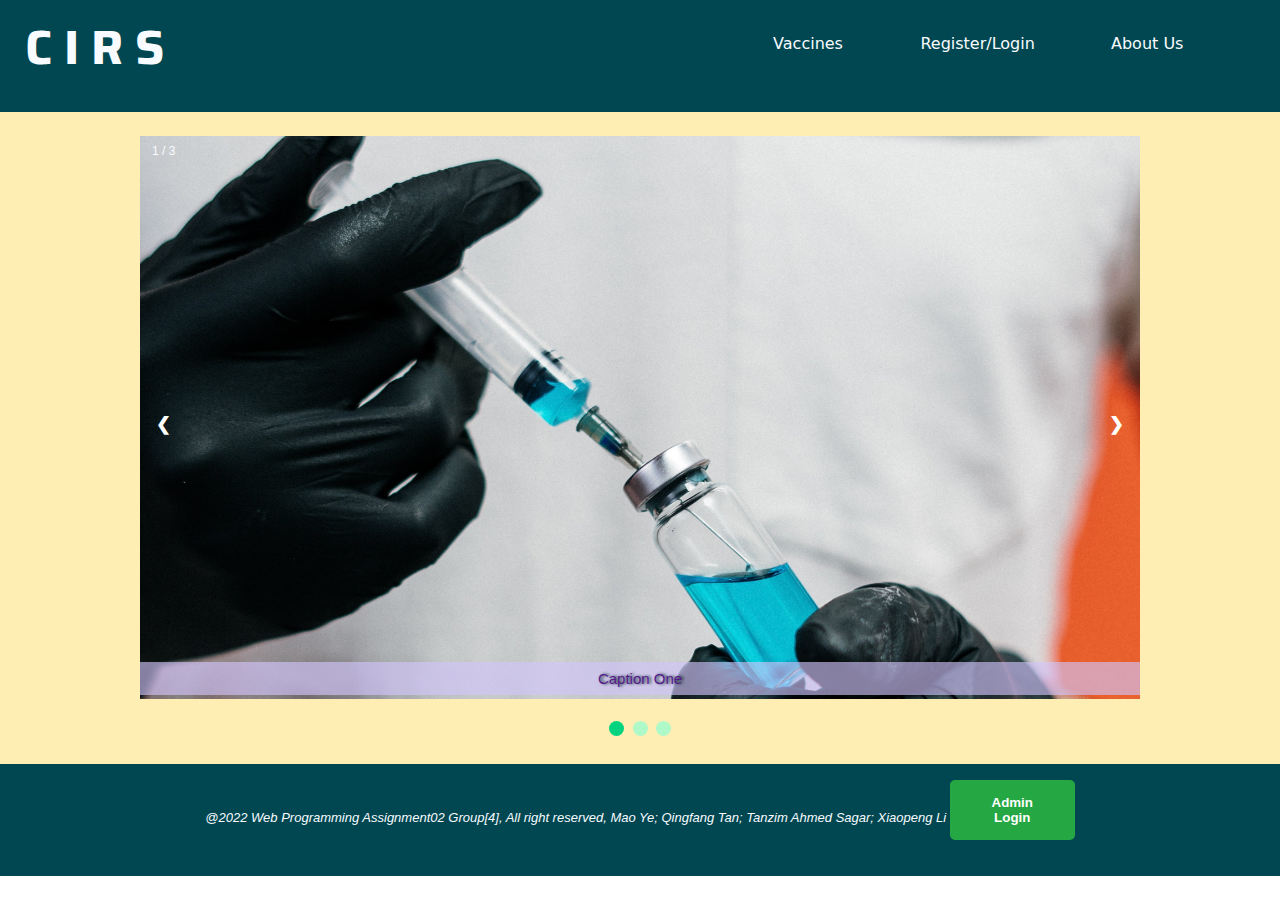
<file: vac/index.html>
<!DOCTYPE html>
    <html lang="en">
        <head>
            <meta charset="UTF-8">
            <meta name="Author" content="Tanzim Ahmed Sagar">
            <meta name="Group" content="04">
            <meta name="Description" content="Assignment 02">
            <link rel="preconnect" href="https://fonts.googleapis.com">
            <link href="https://fonts.googleapis.com/css2?family=Saira:wght@800&Caveat:wght@500&family=Great+Vibes&family=Lobster+Two:ital,wght@0,400;0,700;1,400;1,700&display=swap" rel="stylesheet">
            <link rel="stylesheet" href="css/uniform.css">
            <link rel="stylesheet" href="css/homepage.css">
            <title>Children Immunization Record System (CIRS)</title>
        </head>
        <body>
            <!-- ============= Sticky NavBar ============= -->
            <nav class="header navbar">
                <a href="index.html" id="logo"><h3>C I R S</h3></a>
                <ul>
                    <li><a class="navanchor" href="">Vaccines</a></li>
                    <li><a class="navanchor" href="login.html">Register/Login</a></li>
                    <li><a class="navanchor" href="">About Us</a></li>
                </ul>
            </nav>
            <!-- ============= Hero Section ============= -->
            <main class="hero">
                <div class="slideshow_container">
                    <div class="slides fade">
                        <div class="numbertext">1 / 3</div>
                        <img src="img/homepage_slide01.jpg" style="width:100%">
                        <div class="text"><a href="">Caption One</a></div>
                    </div>
                    <div class="slides fade">
                        <div class="numbertext">2 / 3</div>
                        <img src="img/homepage_slide02.png" style="width:100%">
                        <div class="text">Caption Two</div>
                    </div>
                    <div class="slides fade">
                        <div class="numbertext">3 / 3</div>
                        <img src="img/homepage_slide03.jpg" style="width:100%">
                        <div class="text">Caption Three</div>
                    </div>
                    <a class="prev" onclick="plusSlides(-1)">&#10094;</a>
                    <a class="next" onclick="plusSlides(1)">&#10095;</a>
                </div>
                <br>
                <div style="text-align:center">
                    <span class="dot" onclick="currentSlide(1)"></span>
                    <span class="dot" onclick="currentSlide(2)"></span>
                    <span class="dot" onclick="currentSlide(3)"></span>
                </div>
                <script src="js/imageslider.js"></script>
            </main>
            <footer>
                <address>@2022 Web Programming Assignment02 Group[4], All right reserved,  Mao Ye; Qingfang Tan; Tanzim Ahmed Sagar; Xiaopeng Li
                    <button type="button" onclick="location.href='adminlogin.html'">Admin Login</a>
                </address>
            </footer>
        </body>
    </html>
</file>
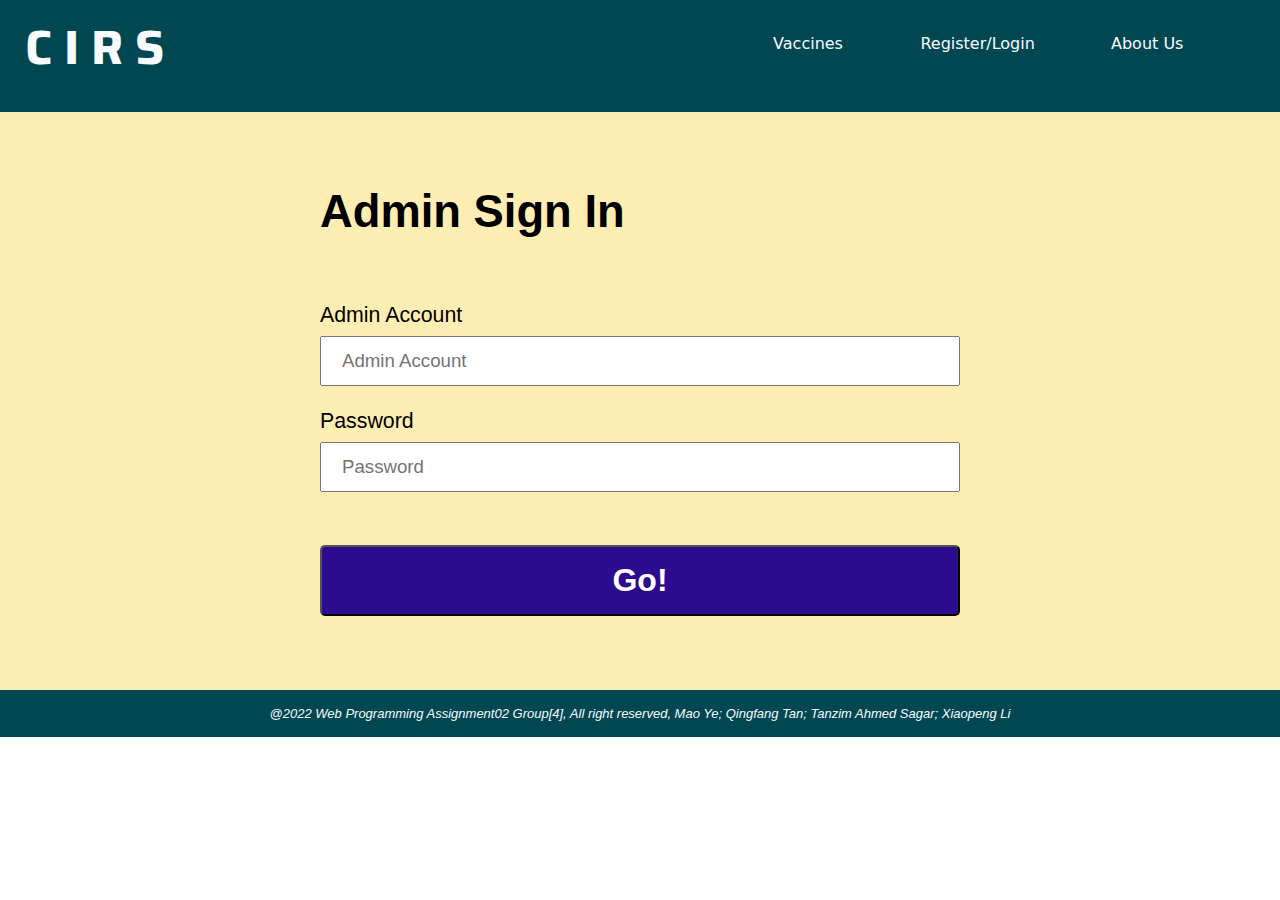
<file: vac/adminlogin.html>
<!DOCTYPE html>
    <html lang="en">
        <head>
            <meta charset="UTF-8">
            <meta name="Author" content="Mao Ye">
            <meta name="Group" content="04">
            <meta name="Description" content="Assignment 02">
            <link rel="preconnect" href="https://fonts.googleapis.com">
            <link href="https://fonts.googleapis.com/css2?family=Saira:wght@800&family=Great+Vibes&display=swap" rel="stylesheet">
            <link rel="stylesheet" href="css/uniform.css">
            <link rel="stylesheet" href="css/login.css">
            <title>Children Immunization Record System (CIRS)</title>
        </head>
        <body>
            <!-- ============= Sticky NavBar ============= -->
            <nav class="header navbar">
                <a href="index.html" id="logo"><h3>C I R S</h3></a>
                <ul>
                    <li><a class="navanchor" href="">Vaccines</a></li>
                    <li><a class="navanchor" href="">Register/Login</a></li>
                    <li><a class="navanchor" href="">About Us</a></li>
                </ul>
            </nav>
            <main class="hero">
                <div class="formcontainer">
                    <h1>Admin Sign In</h1>
                    <form id="form" action="adminlogin.php" method="post">
                        
                        <div class="textfield">
                            <label for="account">Admin Account</label>
                            <input type="text" name="account" id="account" placeholder="Admin Account" required>
                            <br><small></small>
                        </div>

                        <div class="textfield">
                            <label for="Apass">Password</label>
                            <input type="password" name="Apass" id="Apass" placeholder="Password" required>
                            <br><small></small>
                        </div>

                        <button type="submit">Go!</button>
                    </form>
                </div>
                
            </main>
            <footer>
                <address>@2022 Web Programming Assignment02 Group[4], All right reserved,  Mao Ye; Qingfang Tan; Tanzim Ahmed Sagar; Xiaopeng Li</address>
            </footer>
        </body>
    </html>
</file>
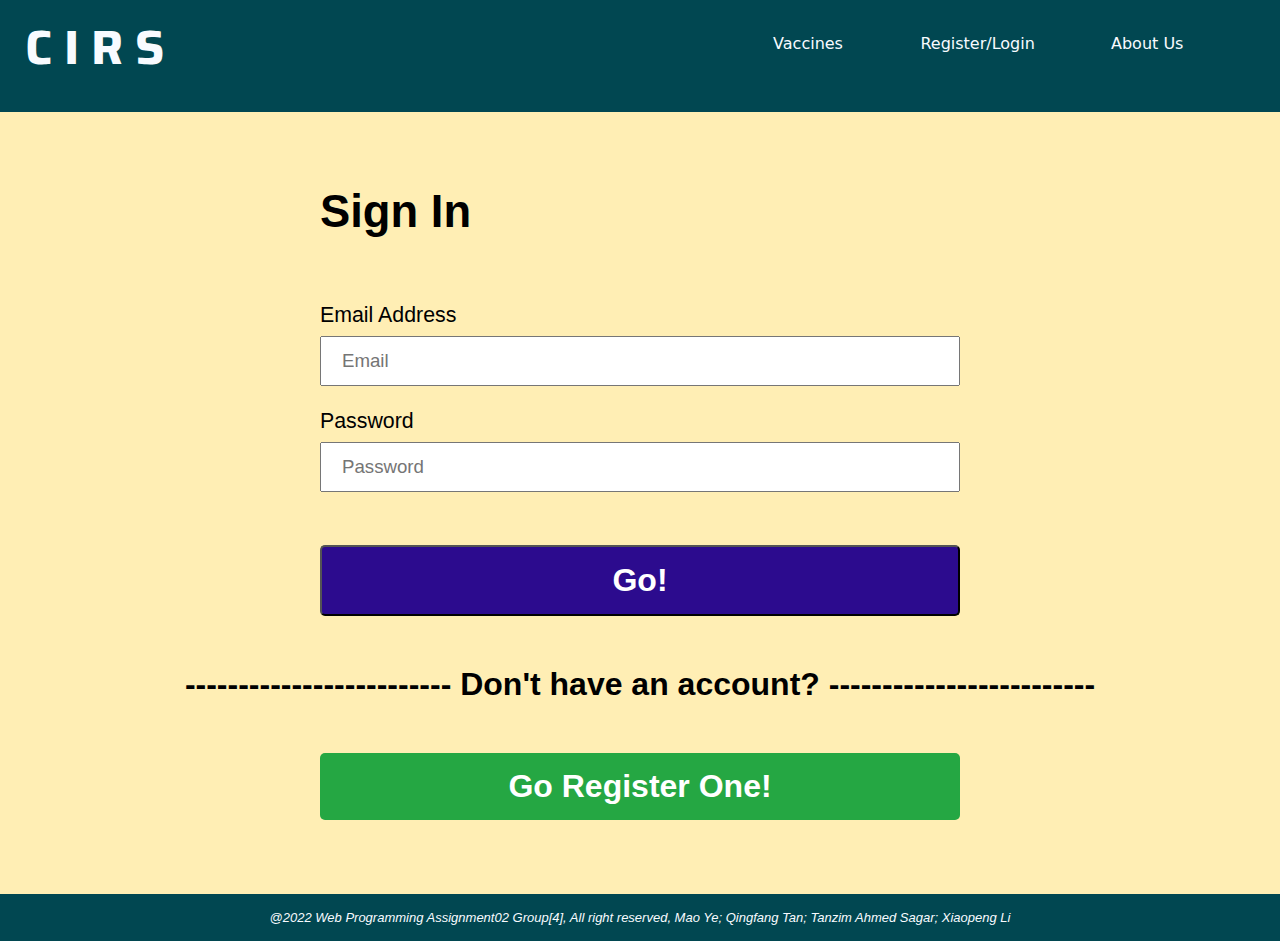
<file: vac/login.html>
<!DOCTYPE html>
    <html lang="en">
        <head>
            <meta charset="UTF-8">
            <meta name="Author" content="Mao Ye">
            <meta name="Group" content="04">
            <meta name="Description" content="Assignment 02">
            <link rel="preconnect" href="https://fonts.googleapis.com">
            <link href="https://fonts.googleapis.com/css2?family=Saira:wght@800&family=Great+Vibes&display=swap" rel="stylesheet">
            <link rel="stylesheet" href="css/uniform.css">
            <link rel="stylesheet" href="css/login.css">
            <title>Children Immunization Record System (CIRS)</title>
        </head>
        <body>
            <!-- ============= Sticky NavBar ============= -->
            <nav class="header navbar">
                <a href="index.html" id="logo"><h3>C I R S</h3></a>
                <ul>
                    <li><a class="navanchor" href="">Vaccines</a></li>
                    <li><a class="navanchor" href="">Register/Login</a></li>
                    <li><a class="navanchor" href="">About Us</a></li>
                </ul>
            </nav>
            <main class="hero">
                <div class="formcontainer">
                    <h1>Sign In</h1>
                    <form id="form" action="TBD.php" method="post">
                        
                        <div class="textfield">
                            <label for="email">Email Address</label>
                            <input type="text" name="email" id="email" placeholder="Email" required>
                            <br><small></small>
                        </div>

                        <div class="textfield">
                            <label for="pass">Password</label>
                            <input type="password" name="pass" id="pass" placeholder="Password" required>
                            <br><small></small>
                        </div>

                        <button type="submit">Go!</button>
                    </form>
                </div>

                <div class="toRegister">
                    <h2>------------------------- Don't have an account? -------------------------</h2>
                    <button type="button" onclick="location.href='registration.html'">Go Register One!</a>
                </div>
                
            </main>
            <footer>
                <address>@2022 Web Programming Assignment02 Group[4], All right reserved,  Mao Ye; Qingfang Tan; Tanzim Ahmed Sagar; Xiaopeng Li</address>
            </footer>
            <script src="js/login.js"></script>
        </body>
    </html>
</file>
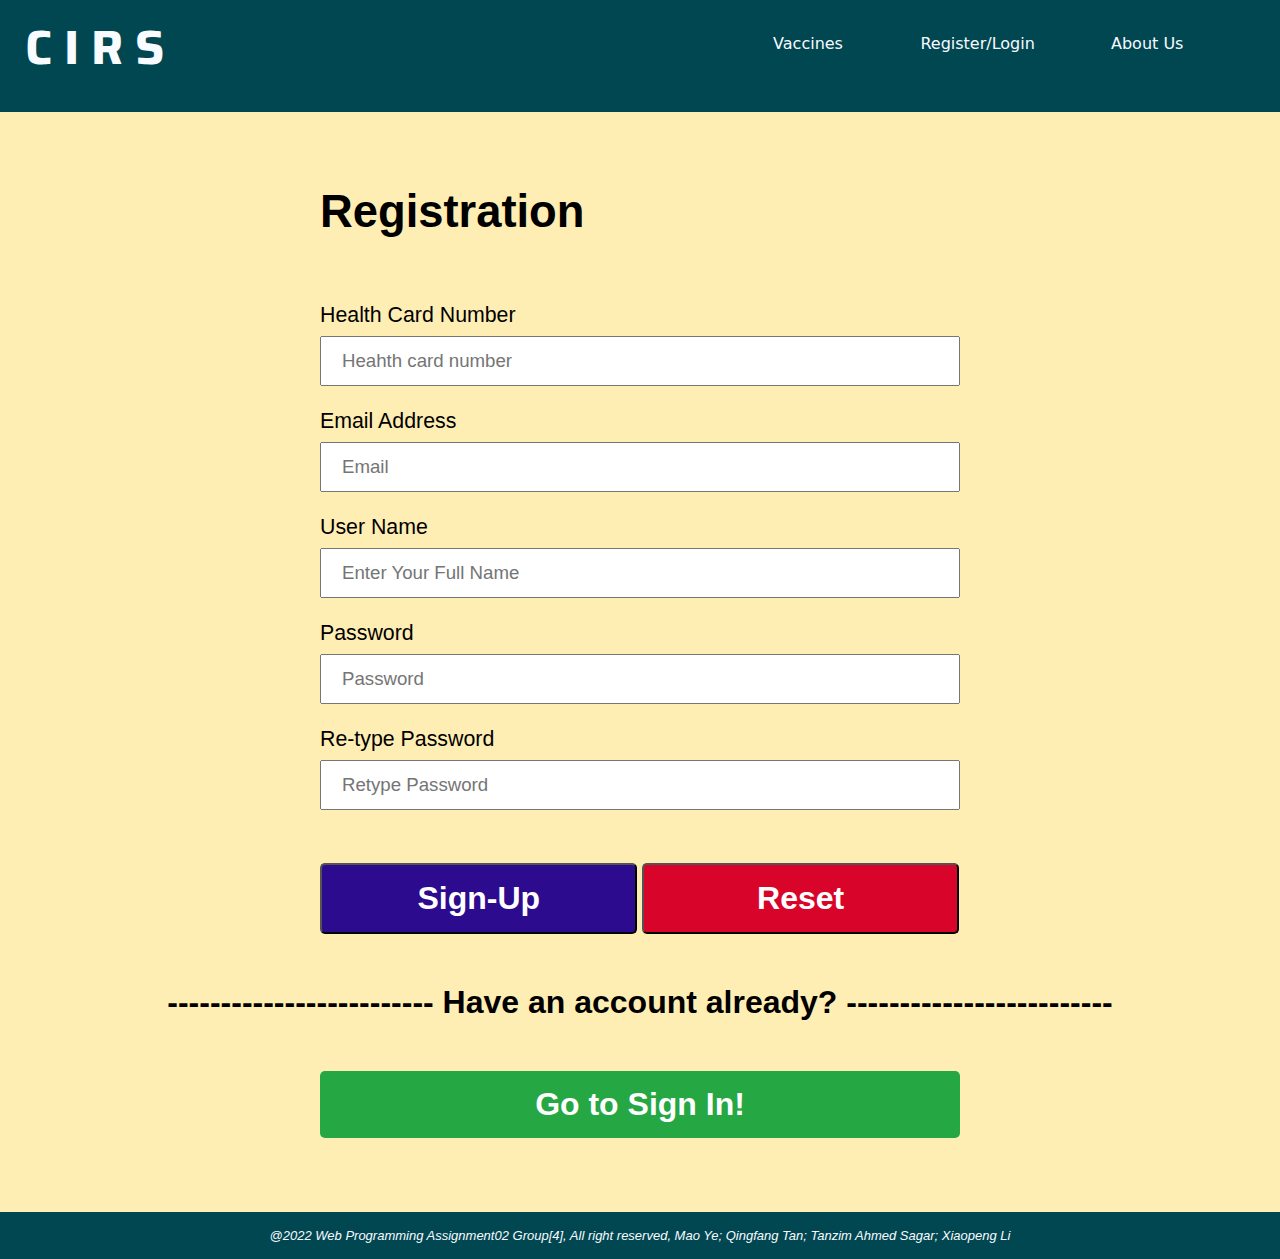
<file: vac/registration.html>
<!DOCTYPE html>
    <html lang="en">
        <head>
            <meta charset="UTF-8">
            <meta name="Author" content="Mao Ye">
            <meta name="Group" content="04">
            <meta name="Description" content="Assignment 02">
            <link rel="preconnect" href="https://fonts.googleapis.com">
            <link href="https://fonts.googleapis.com/css2?family=Saira:wght@800&family=Great+Vibes&display=swap" rel="stylesheet">
            <link rel="stylesheet" href="css/uniform.css">
            <link rel="stylesheet" href="css/registration.css">
            <title>Children Immunization Record System (CIRS)</title>
        </head>
        <body>
            <!-- ============= Sticky NavBar ============= -->
            <nav class="header navbar">
                <a href="index.html" id="logo"><h3>C I R S</h3></a>
                <ul>
                    <li><a class="navanchor" href="">Vaccines</a></li>
                    <li><a class="navanchor" href="">Register/Login</a></li>
                    <li><a class="navanchor" href="">About Us</a></li>
                </ul>
            </nav>
            <main class="hero">
                <div class="formcontainer">
                    <h1>Registration</h1>
                    <form id="form" action="TBD.php" method="post">
                        
                        <div class="textfield">
                            <label for="hcnumber">Health Card Number</label>
                            <input type="text" name="hcnumber" id="hcnumber" placeholder="Heahth card number" required>
                            <br><small></small>
                        </div>

                        <div class="textfield">
                            <label for="email">Email Address</label>
                            <input type="text" name="email" id="email" placeholder="Email" required>
                            <br><small></small>
                        </div>

                        <div class="textfield">
                            <label for="uname">User Name</label>
                            <input type="text" name="uname" id="uname" placeholder="Enter Your Full Name" required>
                            <br><small></small>
                        </div>

                        <div class="textfield">
                            <label for="pass">Password</label>
                            <input type="password" name="pass" id="pass" placeholder="Password" required>
                            <br><small></small>
                        </div>
                    
                        <div class="textfield">
                            <label for="pass2">Re-type Password</label>
                            <input type="password" id="pass2" placeholder="Retype Password" required>
                            <br><small></small>
                        </div>

                        <button type="submit">Sign-Up</button>
                        <button type="reset">Reset</button>
                    </form>
                </div>

                <div class="toLogin">
                    <h2>------------------------- Have an account already? -------------------------</h2>
                    <button type="button" onclick="location.href='login.html'">Go to Sign In!</a>
                </div>
                
            </main>
            <footer>
                <address>@2022 Web Programming Assignment02 Group[4], All right reserved,  Mao Ye; Qingfang Tan; Tanzim Ahmed Sagar; Xiaopeng Li</address>
            </footer>
            <script src="js/registration.js"></script>
        </body>
    </html>
</file>
<file: vac/css/uniform.css>
/* CSS Author: Tanzim Ahmed Sagar */
:root{
    --firefly: #0f2830;
    --emerald: #014751;
    --green: #00d37f;
    --mint: #aff8c8;
    --yellow: #ffeeb4;
    --lilac: #d2c4fb;
    --lilac50: #d2c4fba2;
    --zircon: #F8FBFF;
}
*{
    padding: 0%;
    margin: 0;
    text-decoration: none;
    font-family: Arial, Helvetica, sans-serif;
    box-sizing: border-box;
    cursor: default;
    list-style-type: none;
}
section{
    scroll-snap-type: y mandatory;
    scroll-snap-align: center;
}

nav a {
    color: var(--zircon);
}
.header {
    
    transition: all 0.5s;
    z-index: 997;
    padding: 10px 0;
    background-color: var(--emerald);
    position: sticky;
    top: 0%;
}
.navbar {
    
    display: flex;
    justify-content: space-between;
    height: 7rem;
}
.navbar ul {
    display: inline-flex;
    list-style: none;
    flex-wrap: wrap;
    padding-right: 3rem;
}
.navbar ul li {
    text-align: center;
    margin: 1.5rem 1.3rem;
    list-style: none;
    width: 8rem;
    height: 3rem;
}
.navbar ul li > .navanchor {
    cursor: pointer;
    font-family:system-ui, BlinkMacSystemFont, 'Segoe UI', Roboto, Oxygen, Ubuntu, Cantarell, 'Open Sans', 'Helvetica Neue', sans-serif;
}
.navbar ul li .navanchor:hover{
    text-decoration: underline;
    font-size: 1.3rem;
    transition: 0.3s;

}
#logo h3{
    font-family: 'Saira';
    font-size: 3rem;
    padding-left: 25px;
    cursor: pointer;
    text-align: center;
}
#logo h3:hover{
    font-size: 3.5rem;
    transition: 0.3s;
}
.hero {
    background-color: var(--yellow);
    padding: 1.5rem 0rem;
}
footer {
    background-color: var(--emerald);
    height: 100%;
}
footer > address {
    font-family: 'Segoe UI', Tahoma, Geneva, Verdana, sans-serif;
    font-size: small;
    color: var(--zircon);
    text-align: center;
    padding: 1rem;
}
/*==================FOR FUTURE WORK======================*/
.cv-topbar-cascade{
    display: flex;
    max-width: 100%;
    justify-content: space-between;
    padding: 10px;
}
#cvdescription-container{
    padding-top: 1rem;
    margin-right: 1rem;
}
.cvdescription{
    list-style: circle inside;
    text-align: right;
}
.titledescription-packet{
    padding: .5%;
    width: 20%;
}
#cv-educationalbackground .titledescription-packet {
    width: 40%;
}
.h3-container{
    border-bottom: 1px black solid;
    margin-left: 6%;
    padding-top: .75rem;
}
.detail-table{
    padding-top: 0.5%;
    border-spacing: 7px 10px;
    max-width: 25rem;
}
.tableleftmargin-pref{
    margin: 0% 0% 0% 8%;
}
.horizontal-array{
    display: flex;
    flex-flow: row wrap;
    justify-content: space-evenly;
}
.horizontal-array > .h3-container{
    margin-left: 0%;
    padding-top: 0%;
    padding: 1% 3%;
}
.horizontal-array > .h3-container > h3{
    padding: 2px;
    font-weight: normal;
    background-color: hsla(0, 50%, 15%, 0.342);
    border-radius: 0 15px;
    color: white;
    text-align: center;
}
.nodetail{
    text-align: left;
    font-weight: 275;
}
#nodetail > li{
    font-weight: 275;
    padding-left: 6%;
    padding-top: 1%;
}
li.checked-list:before {
    content: '\2713';
    margin: 0 1em; 
}
li.language-list:before {
    content: '\1F5E3';
    margin: 0 1em;
}
.cvsegmenttitle{
    font-weight: 400;
    font-size: 2rem;
    text-align: center;
    padding: 2rem 0% 0% 0%;
}
.searchbar-container {
    display: flex;
    flex-flow: row wrap;
    justify-content: flex-start;
}
.regularsearchbar {
    float: right;
    padding: 6px;
    border: none;
}
.searchbtn {
    border-radius: 0%;
    padding: 3px;
    background-color: whitesmoke;
    font-size: larger;
}
.coursecode{
    background-color: white;
    text-align: center;
    padding-top: 0%;
    margin-left: 0%;
}
.coursecode > h3{
    color: var(--green);
    padding: 2px;
    font-family: system-ui, BlinkMacSystemFont, 'Segoe UI', Roboto, Oxygen, Ubuntu, Cantarell, 'Open Sans', 'Helvetica Neue', sans-serif;
    margin-block-start: 0;
    margin-block-end: 0;
}
.coursename {
    text-align: center;
    font-family: Cambria, Cochin, Georgia, Times, 'Times New Roman', serif;
    font-size: 20px;
}
.rowrightalign-pref {
    text-align: right;
    text-indent: 0%;
    margin: 0%;
}
.itempreview-img{
    transition-duration: 0.5s;
    float:inherit;
    width: auto;
    height: 9rem;
    border-radius: 25% 0
}
.itempreview-link > .itempreview-img{
    cursor: pointer;
}
.itempreview-img:hover{
    height: 12rem;
}
</file>
<file: vac/css/homepage.css>
.slideshow_container {
    max-width: 1000px;
    position: relative;
    margin: auto;
}
.slides {
    display: none;
}
.prev, .next {
    cursor: pointer;
    position: absolute;
    top: 50%;
    width: auto;
    margin-top: -22px;
    padding: 16px;
    color: white;
    font-weight: bold;
    font-size: 18px;
    transition: 0.6s ease;
    border-radius: 0 3px 3px 0;
    user-select: none;
}
.next {
    right: 0;
    border-radius: 3px 0 0 3px;
}
.prev:hover, .next:hover {
    background-color: var(--green);
    opacity: 0.8;
}
/* Caption text */
.text {
    text-align: center;
    color: var(--zircon);
    font-size: 15px;
    padding: 8px 12px;
    position: absolute;
    bottom: 8px;
    width: 100%;
    background-color: var(--lilac50);
    text-shadow: var(--firefly) 2px 0 3px;
}
.text > a {
    opacity: 1;
}
/* Number text (1/3 etc) */
.numbertext {
    color: var(--zircon);
    font-size: 12px;
    padding: 8px 12px;
    position: absolute;
    top: 0;
}
/* The dots/bullets/indicators */
.dot {
    cursor: pointer;
    height: 15px;
    width: 15px;
    margin: 0 2px;
    background-color: var(--mint);
    border-radius: 50%;
    display: inline-block;
    transition: background-color 0.6s ease;
}
.active, .dot:hover {
    background-color: var(--green);
}
/* Fading animation */
.fade {
    animation-name: fade;
    animation-duration: 1.5s;
}
@keyframes fade {
    from {opacity: .4}
    to {opacity: 1}
}

button[type="button"] {
	color: #fff;
	padding: 15px 40px;
	font-weight: bold;
	font-size: 10pt;
	cursor: pointer;
	transition: all 0.3s ease;
	position: relative;
	display: inline-block;
	outline: none;
	overflow: hidden;
	border-radius: 5px;
	border: none;
	background-color: #25a743;
	width: 10%;
    margin-bottom: 20px;
}
button[type="button"]:hover {
	border-radius: 5px;
	padding-right: 24px;
	padding-left:8px;
}
button[type="button"]:hover:after {
	opacity: 1;
	right: 10px;
}
button[type="button"]:after {
	content: "\00BB";
	position: absolute;
	opacity: 0;
	font-size: 20px;
	line-height: 40px;
	top: 0;
	right: -20px;
	transition: 0.4s;
}
</file>
<file: vac/css/login.css>
/*
    CSS stylesheet by Mao Ye
 */

* {
    font-family:'Lucida Sans', 'Lucida Sans Regular', 'Lucida Grande', 'Lucida Sans Unicode', Geneva, Verdana, sans-serif;
}

h1 {
    font-size: 34pt;
	color: black;
	padding-bottom: 50px;
	margin-top: 50px;
}

.formcontainer {
	display: flex;
	flex-direction: column;
	width: 50%;
	margin: 0 auto;
}

label {
    font-size: 16pt;
	color: rgb(0, 0, 0);
	padding-right: 50%;
}

.textfield input {
    width: 100%;
    padding: 12px 20px;
    margin: 8px 0;
    box-sizing: border-box;
    font-size: 14pt;
	color: black;
}


button[type="submit"] {
	min-width: 130px;
	color: #fff;
	padding:15px;
	font-weight: bold;
	font-size: 24pt;
	cursor: pointer;
	transition: all 0.3s ease;
	position: relative;
	display: inline-block;
	outline: none;
	border-radius: 5px;
	background: #2c0b8e;
	width: 100%;
	margin-top: 30px;
	margin-bottom: 50px;
}
button[type="submit"]:hover {
	background: #fff;
	color: #2c0b8e
}




button[type="button"] {
	min-width: 130px;
	color: #fff;
	padding: 15px 40px;
	font-weight: bold;
	font-size: 24pt;
	cursor: pointer;
	transition: all 0.3s ease;
	position: relative;
	display: inline-block;
	outline: none;
	overflow: hidden;
	border-radius: 5px;
	border: none;
	background-color: #25a743;
	width: 50%;
	margin-top: 50px;
	margin-bottom: 50px;
}
button[type="button"]:hover {
	border-radius: 5px;
	padding-right: 24px;
	padding-left:8px;
}
button[type="button"]:hover:after {
	opacity: 1;
	right: 10px;
}
button[type="button"]:after {
	content: "\00BB";
	position: absolute;
	opacity: 0;
	font-size: 20px;
	line-height: 40px;
	top: 0;
	right: -20px;
	transition: 0.4s;
}

.textfield {
	margin-top: 15px;
	margin-bottom: 15px;
}
.textfield.success input {
	border-color: green;
	border-width: 5px;
}
.textfield.error input {
	border-color: red;
	border-width: 5px;
}
.textfield.error small {
	color: #cf2727;
	font-size: 14pt;
}

.toRegister {
	text-align: center;
}
.toRegister h2 {
	font-size: 24pt;
	color: black;
}
</file>
<file: vac/css/registration.css>
/*
    CSS stylesheet by Mao Ye
 */

* {
    font-family:'Lucida Sans', 'Lucida Sans Regular', 'Lucida Grande', 'Lucida Sans Unicode', Geneva, Verdana, sans-serif;
}

h1 {
    font-size: 34pt;
	color: black;
	padding-bottom: 50px;
	margin-top: 50px;
}

hr {
	margin-bottom: 20px;
}

.formcontainer {
	display: flex;
	flex-direction: column;
	width: 50%;
	margin: 0 auto;
}

label {
    font-size: 16pt;
	color: rgb(0, 0, 0);
	padding-right: 50%;
}

.textfield input {
    width: 100%;
    padding: 12px 20px;
    margin: 8px 0;
    box-sizing: border-box;
    font-size: 14pt;
	color: black;
}


button[type="submit"] {
	min-width: 130px;
	color: #fff;
	padding:15px;
	font-weight: bold;
	font-size: 24pt;
	cursor: pointer;
	transition: all 0.3s ease;
	position: relative;
	display: inline-block;
	outline: none;
	border-radius: 5px;
	background: #2c0b8e;
	width: 49.6%;
	margin-top: 30px;
	margin-bottom: 50px;
}
button[type="submit"]:hover {
	background: #fff;
	color: #2c0b8e
}

button[type="reset"] {
	min-width: 130px;
	color: #fff;
	padding: 15px;
	font-weight: bold;
	font-size: 24pt;
	cursor: pointer;
	transition: all 0.3s ease;
	position: relative;
	display: inline-block;
	outline: none;
	border-radius: 5px;
	background: #d90429;
	width: 49.6%;
}
button[type="reset"]:hover {
	background: #fff;
	color: #d90429
}




button[type="button"] {
	min-width: 130px;
	color: #fff;
	padding: 15px 40px;
	font-weight: bold;
	font-size: 24pt;
	cursor: pointer;
	transition: all 0.3s ease;
	position: relative;
	display: inline-block;
	outline: none;
	overflow: hidden;
	border-radius: 5px;
	border: none;
	background-color: #25a743;
	width: 50%;
	margin-top: 50px;
	margin-bottom: 50px;
}
button[type="button"]:hover {
	border-radius: 5px;
	padding-right: 24px;
	padding-left:8px;
}
button[type="button"]:hover:after {
	opacity: 1;
	right: 10px;
}
button[type="button"]:after {
	content: "\00BB";
	position: absolute;
	opacity: 0;
	font-size: 20px;
	line-height: 40px;
	top: 0;
	right: -20px;
	transition: 0.4s;
}

.textfield {
	margin-top: 15px;
	margin-bottom: 15px;
}
.textfield.success input {
	border-color: green;
	border-width: 5px;
}
.textfield.error input {
	border-color: red;
	border-width: 5px;
}
.textfield.error small {
	color: #cf2727;
	font-size: 14pt;
}

.toLogin {
	text-align: center;
}
.toLogin h2 {
	font-size: 24pt;
	color: black;
}
</file>
